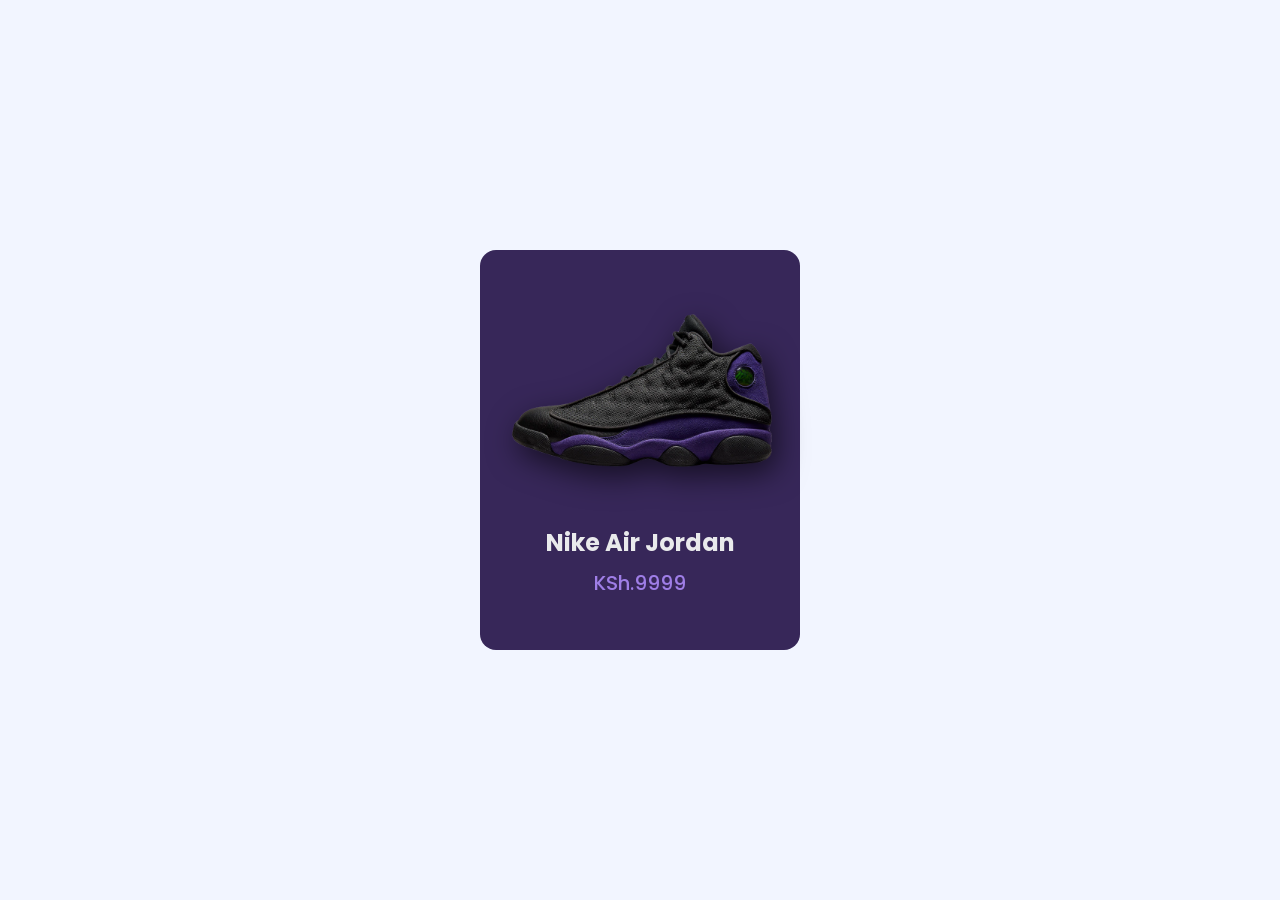
<file: Card Product/index.html>
<!DOCTYPE html>
    <html lang="en">
    <head>
        <meta charset="UTF-8">
        <meta name="viewport" content="width=device-width, initial-scale=1.0">

        <!-- *** CSS *** -->
        <link rel="stylesheet" href="assets/css/styles.css">

        <title>Responsive Product Card</title>
    </head>
    <body>
        <div class="container">
            <div class="card">
                <img src="assets/img/img.png" alt="" class="card_img"> 

                <!-- <div class="card__content">  -->
                     <div class="card_data">
                         <h1 class="card_title">Nike Air Jordan</h1>
                         <span class="card_price">KSh.9999</span>
                         <p class="card_description">Nike Air Jordan 13 Court Purple Footwear Basketball Sneakers.</p>
                         <a href="#" class="card_button">Buy Now</a>
                     </div>
                <!-- </div> -->
            </div>
        </div>
    </body>
</html>
</file>
<file: Card Product/assets/css/styles.css>
/*** GOOGLE FONTS ***/
@import url("https://fonts.googleapis.com/css2?family=Poppins:wght@400;500;600&display=swap");
/*===== VARIABLES CSS =====*/
:root {
  /*** Color ***/
  --first-color: #372759;
  --white-color: #E9EAEC;
  --dark-color: #372759;
  --dark-color-lighten: #F2F5FF;
  /*** Fonts ***/
  --body-font: 'Poppins', sans-serif;
  --h1-font-size: 1.5rem;
  --h2-font-size: 1.25rem;
  --normal-font-size: 1rem;
  --small-font-size: .875rem;
}

/*** BASE ***/
*, ::before, ::after {
  box-sizing: border-box;
}

body {
  margin: 0;
  padding: 0;
  font-family: var(--body-font);
  font-size: var(--normal-font-size);
}

h1, p {
  margin: 0;
}

a {
  text-decoration: none;
}

img {
  max-width: 100%;
  height: auto;
}

/*** CARD ***/
.container {
  height: 100vh;
  display: flex;
  justify-content: center;
  align-items: center;
  background-color: var(--dark-color-lighten);
}

.card {
  width: 320px;
  height: 400px;
  background-color: var(--dark-color);
  border-radius: 1rem;
  padding: 4rem 2rem 0;
  color: var(--white-color);
  overflow-y: hidden;
}

.card_img {
  position: absolute;
  width: 260px;
  filter: drop-shadow(5px 10px 15px rgba(0, 0, 0, 0.61));
}

.card_data {
  transform: translateY(13.2rem);
  text-align: center;
}

.card_title {
  font-size: var(--h1-font-size);
  color: var(--white-color);
  margin-bottom: .5rem;
}

.card_price {
  display: inline-block;
  font-size: var(--h2-font-size);
  font-weight: 500;
  margin-bottom: 1.25rem;
  color: #9f7ee7;
}

.card_description {
  font-size: var(--small-font-size);
  text-align: initial;
  margin-bottom: 1.25rem;
  opacity: 0;
}

.card_button {
  display: block;
  width: max-content;
  padding: 1.125rem 2rem;
  background-color: var(--white-color);
  color: var(--first-color);
  border-radius: 0.5rem;
  font-weight: 600;
  transition: 0.2s;
  opacity: 0;
}

.card_button:hover {
  box-shadow: 0 18px 40px -12px hsl(259, 68%, 70%);
}

.card_img, 
.card_data, 
.card_title, 
.card_price, 
.card_description {
  transition: 0.5s;
}

/*** Hover card effect ***/
.card:hover .card_img {
  transform: translate(-1.5rem, -9.5rem) rotate(-20deg);
}

.card:hover .card_data {
  transform: translateY(4.8rem);
}

.card:hover .card_title {
  transform: translateX(-2.3rem);
  margin-bottom: 0;
}

.card:hover .card_price {
  transform: translateX(-5rem);
}

.card:hover .card_description, 
.card:hover .card_button {
  transition-delay: 0.2s;
  opacity: 1;
}
</file>
